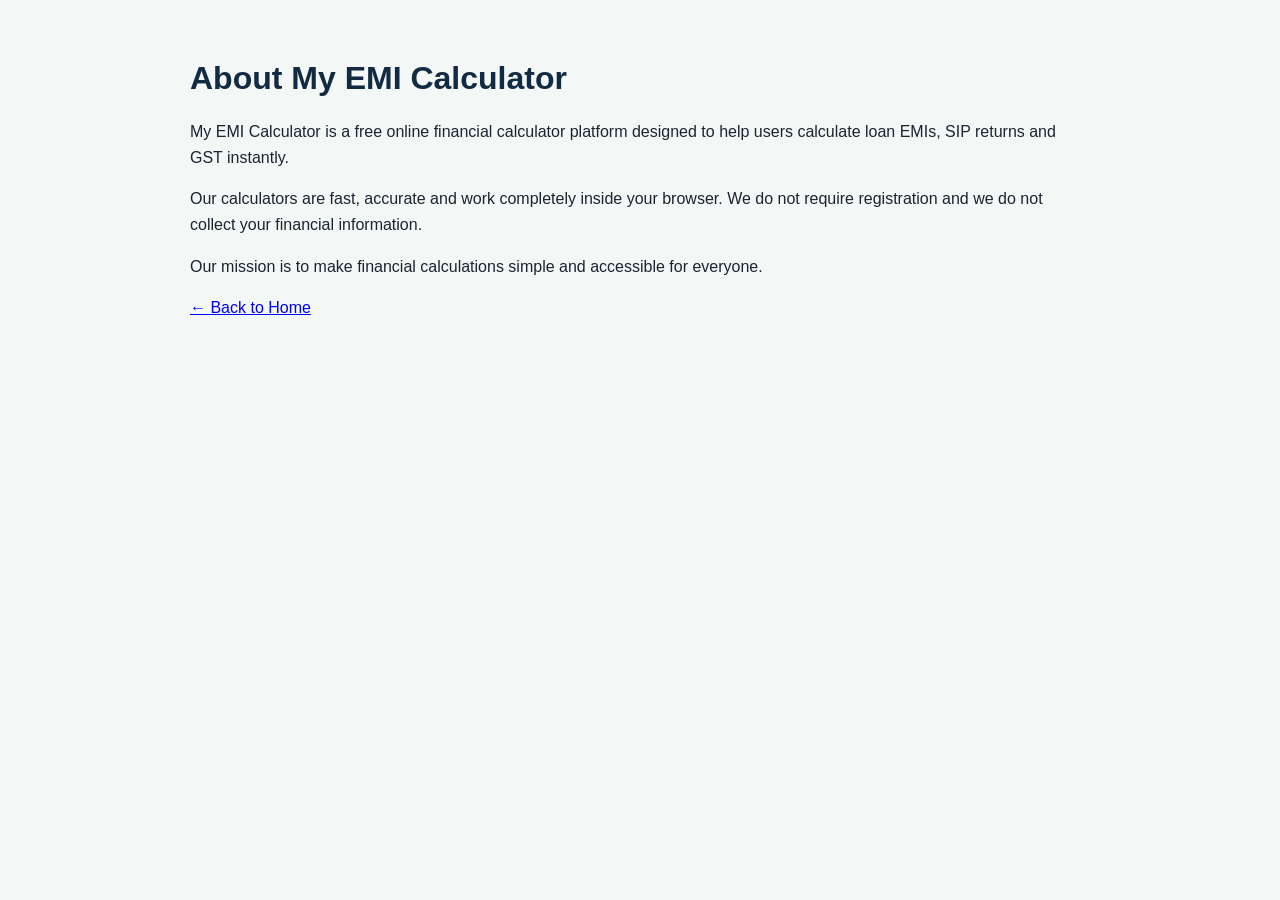
<file: about.html>
<!DOCTYPE html>
<html lang="en">
<head>
<meta charset="UTF-8">
<meta name="viewport" content="width=device-width, initial-scale=1.0">
<title>About Us | My EMI Calculator</title>
<link rel="stylesheet" href="css/style.css">
</head>
<body>

<div style="max-width:900px;margin:auto;padding:30px;">
<h1>About My EMI Calculator</h1>

<p>My EMI Calculator is a free online financial calculator platform designed to help users calculate loan EMIs, SIP returns and GST instantly.</p>

<p>Our calculators are fast, accurate and work completely inside your browser. We do not require registration and we do not collect your financial information.</p>

<p>Our mission is to make financial calculations simple and accessible for everyone.</p>

<p><a href="index.html">← Back to Home</a></p>

</div>

</body>
</html>
</file>
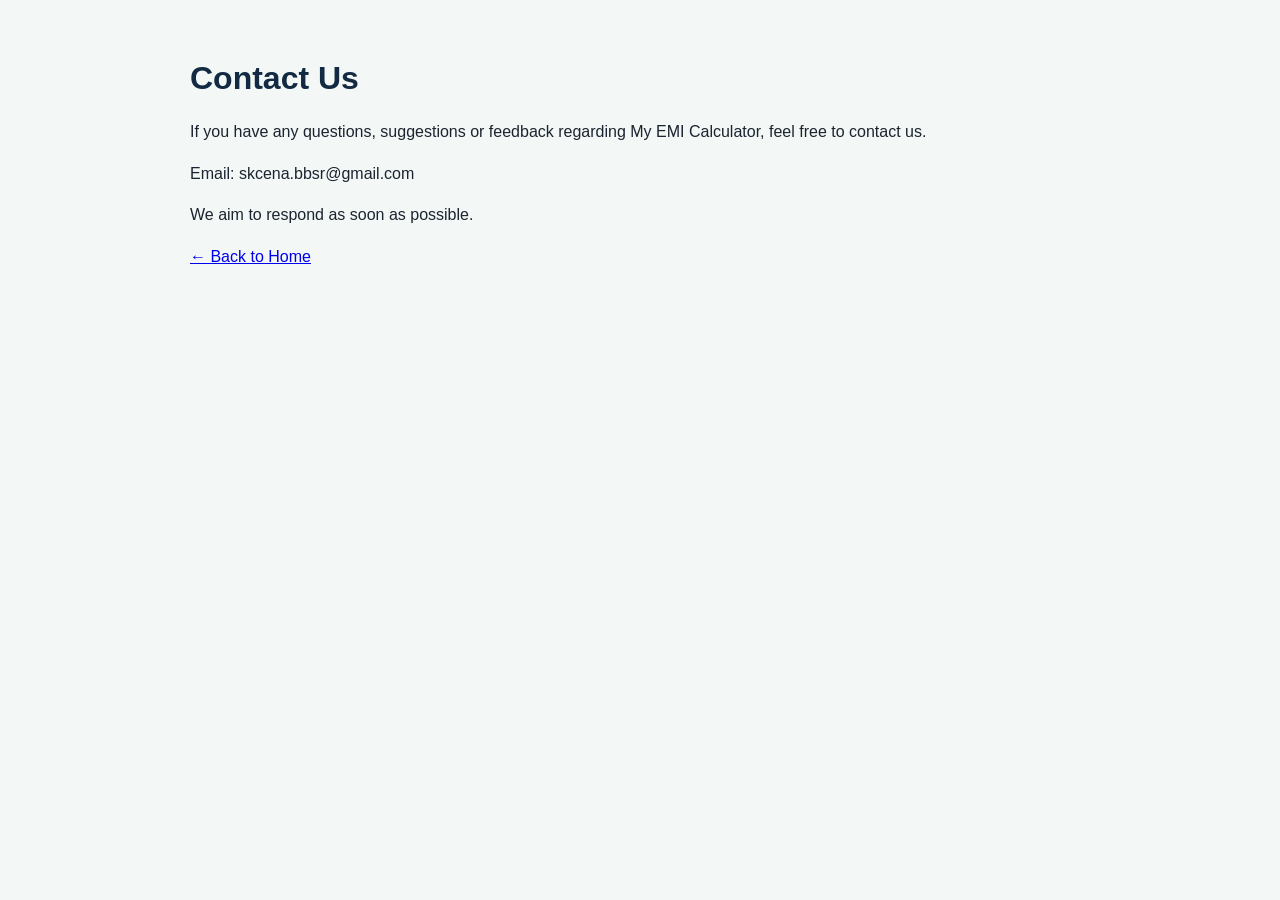
<file: contact.html>
<!DOCTYPE html>
<html lang="en">
<head>
<meta charset="UTF-8">
<meta name="viewport" content="width=device-width, initial-scale=1.0">
<title>Contact Us | My EMI Calculator</title>
<link rel="stylesheet" href="css/style.css">
</head>
<body>

<div style="max-width:900px;margin:auto;padding:30px;">
<h1>Contact Us</h1>

<p>If you have any questions, suggestions or feedback regarding My EMI Calculator, feel free to contact us.</p>

<p>Email: skcena.bbsr@gmail.com</p>

<p>We aim to respond as soon as possible.</p>

<p><a href="index.html">← Back to Home</a></p>
</div>

</body>
</html>
</file>
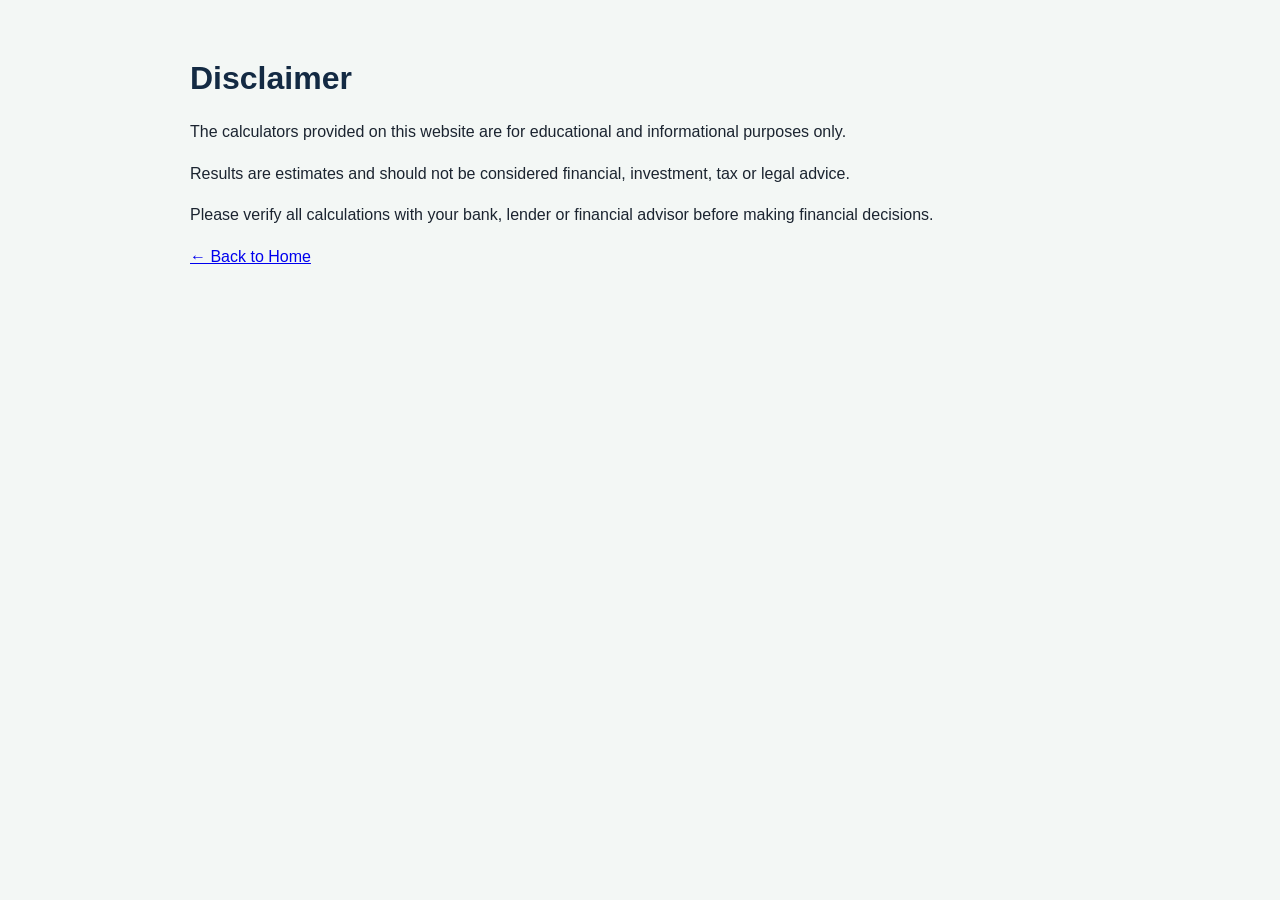
<file: disclaimer.html>
<!DOCTYPE html>
<html lang="en">
<head>
<meta charset="UTF-8">
<meta name="viewport" content="width=device-width, initial-scale=1.0">
<title>Disclaimer | My EMI Calculator</title>
<link rel="stylesheet" href="css/style.css">
</head>
<body>

<div style="max-width:900px;margin:auto;padding:30px;">
<h1>Disclaimer</h1>

<p>The calculators provided on this website are for educational and informational purposes only.</p>

<p>Results are estimates and should not be considered financial, investment, tax or legal advice.</p>

<p>Please verify all calculations with your bank, lender or financial advisor before making financial decisions.</p>

<p><a href="index.html">← Back to Home</a></p>
</div>

</body>
</html>
</file>
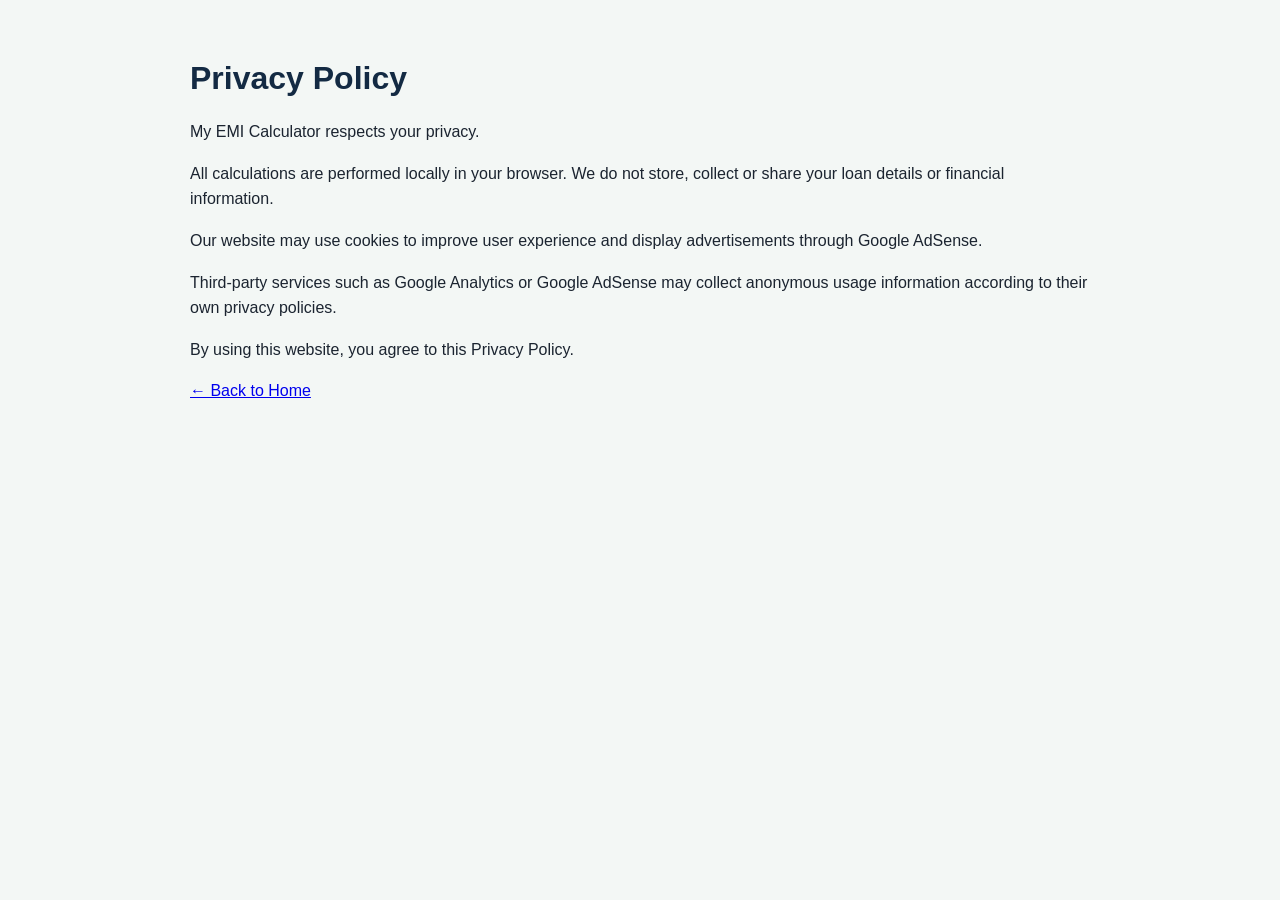
<file: privacy.html>
<!DOCTYPE html>
<html lang="en">
<head>
<meta charset="UTF-8">
<meta name="viewport" content="width=device-width, initial-scale=1.0">
<title>Privacy Policy | My EMI Calculator</title>
<link rel="stylesheet" href="css/style.css">
</head>
<body>

<div style="max-width:900px;margin:auto;padding:30px;">
<h1>Privacy Policy</h1>

<p>My EMI Calculator respects your privacy.</p>

<p>All calculations are performed locally in your browser. We do not store, collect or share your loan details or financial information.</p>

<p>Our website may use cookies to improve user experience and display advertisements through Google AdSense.</p>

<p>Third-party services such as Google Analytics or Google AdSense may collect anonymous usage information according to their own privacy policies.</p>

<p>By using this website, you agree to this Privacy Policy.</p>

<p><a href="index.html">← Back to Home</a></p>
</div>

</body>
</html>
</file>
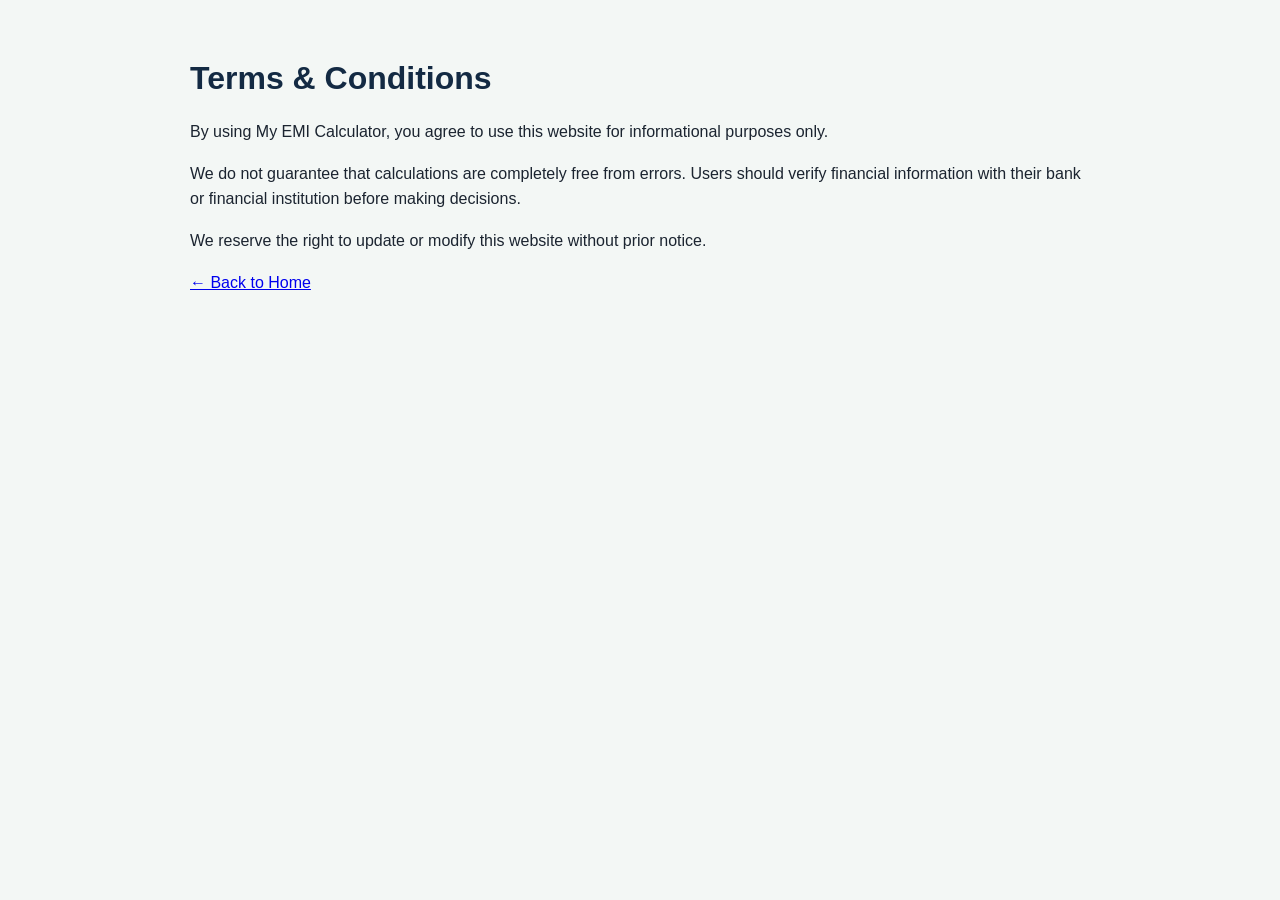
<file: terms.html>
<!DOCTYPE html>
<html lang="en">
<head>
<meta charset="UTF-8">
<meta name="viewport" content="width=device-width, initial-scale=1.0">
<title>Terms & Conditions | My EMI Calculator</title>
<link rel="stylesheet" href="css/style.css">
</head>
<body>

<div style="max-width:900px;margin:auto;padding:30px;">
<h1>Terms & Conditions</h1>

<p>By using My EMI Calculator, you agree to use this website for informational purposes only.</p>

<p>We do not guarantee that calculations are completely free from errors. Users should verify financial information with their bank or financial institution before making decisions.</p>

<p>We reserve the right to update or modify this website without prior notice.</p>

<p><a href="index.html">← Back to Home</a></p>
</div>

</body>
</html>
</file>
<file: css/style.css>
/* Skeleton Loading Screen — shown until JS finishes initializing, then faded out */
#load-skeleton { position: fixed; inset: 0; z-index: 9999; background: var(--bg); display: flex; flex-direction: column; transition: opacity 0.35s ease, visibility 0.35s ease; }
#load-skeleton.hidden { opacity: 0; visibility: hidden; pointer-events: none; }
.sk-header { height: 68px; background: var(--navy-dark); }
.sk-container { max-width: 1200px; margin: 24px auto; width: 100%; padding: 0 20px; display: grid; grid-template-columns: 1fr 1fr; gap: 24px; }
@media(max-width: 768px) { .sk-container { grid-template-columns: 1fr; } }
.sk-card { height: 320px; border-radius: 10px; background: linear-gradient(90deg, var(--card-bg) 25%, var(--line) 50%, var(--card-bg) 75%); background-size: 200% 100%; animation: sk-shimmer 1.4s ease-in-out infinite; }
@keyframes sk-shimmer { 0% { background-position: 200% 0; } 100% { background-position: -200% 0; } }

:root {
/* Light Theme */
--bg: #F3F7F5; --card-bg: #FFFFFF; --navy: #132A43; --navy-dark: #0B1D30;
--mint-bg: #E2F7EE; --mint: #0E9F6E; --mint-dark: #0B7E58;
--ink: #1B2430; --ink-soft: #5B6472; --line: #DDE4E0; --danger: #C1432E;
--donut-track: rgba(19,42,67,0.06); --text-heading: #132A43;
}

[data-theme="dark"] {
/* Dark Theme */
--bg: #111A15; --card-bg: #1A261F; --navy: #34D399; --navy-dark: #0A120D;
--mint-bg: #1F362A; --mint: #4ADE80; --mint-dark: #6EE7B7;
--ink: #E8F0EB; --ink-soft: #A3B5AA; --line: #2D4236; --danger: #EF4444;
--donut-track: rgba(255, 255, 255, 0.08); --text-heading: #FFFFFF;
}

{ box-sizing: border-box; margin: 0; padding: 0; }
body { font-family: 'Inter', sans-serif; background: var(--bg); color: var(--ink); line-height: 1.6; padding-bottom: 40px; transition: background 0.4s ease, color 0.4s ease; overflow-x: hidden; }
h1, h2, h3, h4 { font-family: 'Sora', sans-serif; color: var(--text-heading); line-height: 1.2; transition: color 0.4s ease; }
.mono { font-family: 'IBM Plex Mono', monospace; font-variant-numeric: tabular-nums; }


/* Scroll Header Styles */
header { background: var(--navy-dark); color: white; padding: 16px 20px; border-bottom: 1px solid var(--line); transition: all 0.4s cubic-bezier(0.16, 1, 0.3, 1); position: sticky; top: 0; z-index: 1000; }
header.scrolled { box-shadow: 0 10px 30px rgba(0,0,0,0.3); padding: 12px 20px; background: rgba(11, 29, 48, 0.95); backdrop-filter: blur(10px); }

.header-content { max-width: 1200px; margin: 0 auto; display: flex; flex-wrap: wrap; align-items: center; justify-content: space-between; gap: 16px; }
.logo { display: flex; align-items: center; gap: 8px; font-family: 'Sora', sans-serif; font-weight: 700; font-size: 1.2rem; cursor:pointer; color: white; }
.logo-icon { background: var(--mint); color: var(--navy-dark); width: 24px; height: 24px; display: flex; align-items: center; justify-content: center; border-radius: 4px; font-size: 1rem; font-weight: 800;}
.nav-tabs { display: flex; gap: 8px; flex-wrap: wrap; }
.nav-tab { padding: 6px 12px; border-radius: 20px; font-size: 0.85rem; font-weight: 500; color: #A0ABC0; cursor: pointer; transition: all 0.3s ease; border:none; background:transparent; }
.nav-tab:hover { color: white; transform: translateY(-1px); }
.nav-tab.active { background: var(--mint); color: var(--navy-dark); font-weight: 600; transform: none; }

/* Select and Buttons */
#currency-select { padding: 6px; border-radius: 6px; border: 1px solid var(--line); font-family: inherit; background: var(--bg); color: var(--text-heading); font-weight: 600; outline: none; transition: all 0.3s ease; }
.theme-toggle { background: transparent; border: none; font-size: 1.2rem; cursor: pointer; padding: 4px; filter: grayscale(1) brightness(2); transition: transform 0.3s ease; }
.theme-toggle:hover { transform: rotate(15deg) scale(1.1); }

/* Language Selector */
.lang-select-wrapper { display: flex; align-items: center; gap: 6px; padding: 6px 10px 6px 8px; border-radius: 6px; border: 1px solid var(--line); background: var(--bg); transition: all 0.3s ease; }
.lang-select-wrapper:hover { border-color: var(--mint); }
.lang-globe { font-size: 1rem; line-height: 1; filter: grayscale(0.15); }
#lang-select { border: none; background: transparent; color: var(--text-heading); font-weight: 600; font-family: inherit; outline: none; cursor: pointer; padding: 0; appearance: none; -webkit-appearance: none; }
#lang-select option { background: var(--card-bg); color: var(--text-heading); }
[dir="rtl"] .lang-globe { order: 2; }
[dir="rtl"] #lang-select { order: 1; }
@media (max-width: 480px) { .lang-select-wrapper span.lang-globe + select#lang-select { max-width: 78px; } }

.container { max-width: 1200px; margin: 0 auto; padding: 20px; }
.grid { display: grid; grid-template-columns: 1fr 1fr; gap: 24px; align-items: start; }
@media(max-width: 768px) { .grid { grid-template-columns: 1fr; } }
.mt-2 { margin-top: 8px; } .mt-4 { margin-top: 24px; } .mb-2 { margin-bottom: 8px; } .mb-4 { margin-bottom: 24px; }
hr { border: 0; border-top: 1px solid var(--line); margin: 32px 0; transition: border-color 0.4s ease; }
.error-text { color: var(--danger); font-size: 0.85rem; font-weight: 500; margin-top: 4px; display: none; }

.ledger-card { background: var(--card-bg); border: 1px solid var(--line); border-radius: 10px; padding: 24px; position: relative; box-shadow: 0 4px 12px rgba(0,0,0,0.02); transition: background 0.4s ease, border-color 0.4s ease, transform 0.3s ease, box-shadow 0.3s ease; }
.ledger-card.linkable { cursor: pointer; }
.ledger-card.linkable:hover { transform: translateY(-4px); box-shadow: 0 12px 24px rgba(0,0,0,0.08); }
.ledger-card::before { content: ""; position: absolute; left: 0; top: 0; bottom: 0; width: 4px; background-image: linear-gradient(to bottom, var(--mint) 50%, transparent 50%); background-size: 4px 16px; border-top-left-radius: 10px; border-bottom-left-radius: 10px; }
.ad-slot { border: 1px dashed var(--line); background: var(--donut-track); width: 100%; min-height: 90px; margin: 24px 0; display: flex; align-items: center; justify-content: center; border-radius: 8px; content-visibility: auto; contain-intrinsic-size: 90px; }

/* Speed: browser can skip layout/paint work for off-screen page views until they're scrolled/switched into view */
.page-view:not(.active) { content-visibility: hidden; }

.sticky-col { position: sticky; top: 90px; }

.input-group { margin-bottom: 20px; }
.input-header { display: flex; justify-content: space-between; align-items: baseline; margin-bottom: 8px; }
.input-header label { font-weight: 600; font-size: 0.95rem; color: var(--text-heading); transition: color 0.4s ease; }
.value-box-wrapper { display: flex; align-items: center; background: var(--mint-bg); border-radius: 6px; padding: 4px 12px; transition: background 0.4s ease; }
.currency-symbol { font-weight: 700; color: var(--mint-dark); margin-right: 4px; }
.value-box { background: transparent; border: none; outline: none; font-size: 1.1rem; font-weight: 700; color: var(--mint-dark); text-align: right; width: 120px; font-family: 'IBM Plex Mono', monospace; }
.slider-container { position: relative; width: 100%; padding-top: 8px; }
input[type=range] { -webkit-appearance: none; width: 100%; background: transparent; }
input[type=range]:focus { outline: none; }
input[type=range]::-webkit-slider-runnable-track { width: 100%; height: 6px; cursor: pointer; background: var(--line); border-radius: 3px; transition: background 0.4s ease;}
input[type=range]::-webkit-slider-thumb { border: 2px solid var(--mint); height: 20px; width: 20px; border-radius: 50%; background: var(--card-bg); cursor: pointer; -webkit-appearance: none; margin-top: -7px; box-shadow: 0 2px 5px rgba(0,0,0,0.2); transition: transform 0.1s ease; }
input[type=range]::-webkit-slider-thumb:active { transform: scale(1.15); }

.hero-display { background: var(--navy-dark); color: white; padding: 24px; border-radius: 10px; text-align: center; margin-bottom: 24px; border: 1px solid var(--line); transition: background 0.4s ease, border-color 0.4s ease; }
.hero-display h3 { color: var(--mint); margin-bottom: 8px; font-size: 1rem; font-family: 'Inter', sans-serif; }
.hero-amount { font-size: 2.5rem; }
.result-row { display: flex; justify-content: space-between; padding: 12px 0; border-bottom: 1px solid var(--line); transition: border-color 0.4s ease; }
.result-row:last-child { border-bottom: none; }
.result-label { color: var(--ink-soft); transition: color 0.4s ease; }
.result-value { font-weight: 600; color: var(--text-heading); transition: color 0.4s ease; }

.chart-container { position: relative; width: 100%; max-width: 280px; margin: 0 auto; display: flex; flex-direction: column; align-items: center; }
canvas { max-width: 100%; transition: opacity 0.3s ease; }
.chart-hint { font-size: 0.8rem; color: var(--ink-soft); margin-top: 8px; text-align: center; }

.btn-group { display: flex; gap: 8px; background: var(--bg); padding: 4px; border-radius: 8px; width: max-content; transition: background 0.4s ease; }
.btn-toggle { padding: 6px 12px; border: none; background: transparent; border-radius: 6px; cursor: pointer; font-weight: 500; font-size: 0.85rem; color: var(--ink-soft); transition: all 0.3s ease; }
.btn-toggle.active { background: var(--card-bg); color: var(--text-heading); box-shadow: 0 2px 6px rgba(0,0,0,0.08); }

.btn-action-group { display: flex; gap: 12px; margin-top: 24px; justify-content: center; flex-wrap: wrap; }
.btn-whatsapp { background: #25D366; color: white; padding: 8px 16px; border-radius: 6px; border: none; font-weight: 600; cursor: pointer; font-size: 0.85rem; transition: all 0.3s ease; box-shadow: 0 2px 6px rgba(37,211,102,0.3); }
.btn-whatsapp:hover { background: #1EBE5C; transform: translateY(-2px); box-shadow: 0 4px 12px rgba(37,211,102,0.4); }
.btn-sec { background: var(--bg); border: 1px solid var(--line); color: var(--text-heading); padding: 8px 16px; border-radius: 6px; font-weight: 600; cursor: pointer; font-size: 0.85rem; transition: all 0.3s ease; }
.btn-sec:hover { background: var(--line); transform: translateY(-2px); box-shadow: 0 4px 10px rgba(0,0,0,0.05); }

.table-wrapper { overflow-x: auto; max-height: 400px; overflow-y: auto; border: 1px solid var(--line); border-radius: 8px; margin-top: 16px; transition: border-color 0.4s ease; }
table { width: 100%; border-collapse: collapse; text-align: right; font-size: 0.85rem; }
th, td { padding: 12px 10px; border-bottom: 1px solid var(--line); transition: border-color 0.4s ease, color 0.4s ease; color: var(--text-heading); }
th { background: var(--mint-bg); color: var(--mint-dark); position: sticky; top: 0; font-weight: 700; transition: background 0.4s ease; z-index: 10; }
th:first-child, td:first-child { text-align: left; }

.winner-box { background: var(--mint-bg); border: 1px solid var(--mint); padding: 20px; border-radius: 10px; text-align: center; margin-top: 24px; transition: background 0.4s ease; box-shadow: 0 4px 15px rgba(14,159,110,0.1); }

/* --- HERO PARALLAX SCROLL FADE --- */
.hero-fade { transition: opacity 0.1s linear, transform 0.1s linear; will-change: opacity, transform; }

/* --- SCATTERED ASSEMBLY ANIMATIONS --- */
@keyframes flyInLeft { 0% { opacity: 0; transform: translate(-60px, 10px) rotate(-3deg); } 100% { opacity: 1; transform: translate(0, 0) rotate(0); } }
@keyframes flyInRight { 0% { opacity: 0; transform: translate(60px, 10px) rotate(3deg); } 100% { opacity: 1; transform: translate(0, 0) rotate(0); } }
@keyframes flyInTop { 0% { opacity: 0; transform: translate(0, -40px) scale(0.95); } 100% { opacity: 1; transform: translate(0, 0) scale(1); } }
@keyframes flyInBottom { 0% { opacity: 0; transform: translate(0, 40px) scale(0.95); } 100% { opacity: 1; transform: translate(0, 0) scale(1); } }
@keyframes flyScale { 0% { opacity: 0; transform: scale(0.7); } 100% { opacity: 1; transform: scale(1); } }

.page-view { display: none; }
.page-view.active { display: block; }

.assemble .anim-left, .assemble .anim-right, .assemble .anim-top, .assemble .anim-bottom, .assemble .anim-scale { opacity: 0; }
.assemble .anim-left { animation: flyInLeft 0.7s cubic-bezier(0.16, 1, 0.3, 1) forwards; }
.assemble .anim-right { animation: flyInRight 0.7s cubic-bezier(0.16, 1, 0.3, 1) forwards; }
.assemble .anim-top { animation: flyInTop 0.7s cubic-bezier(0.16, 1, 0.3, 1) forwards; }
.assemble .anim-bottom { animation: flyInBottom 0.7s cubic-bezier(0.16, 1, 0.3, 1) forwards; }
.assemble .anim-scale { animation: flyScale 0.7s cubic-bezier(0.16, 1, 0.3, 1) forwards; }

.assemble .d-1 { animation-delay: 0.05s; } .assemble .d-2 { animation-delay: 0.15s; }
.assemble .d-3 { animation-delay: 0.25s; } .assemble .d-4 { animation-delay: 0.35s; }
.assemble .d-5 { animation-delay: 0.45s; }

.init-load header { animation: flyInTop 0.8s cubic-bezier(0.16, 1, 0.3, 1) forwards; }

@media print {
header, .nav-tabs, .ad-slot, .btn-action-group, .btn-group, .chart-hint, .slider-container, hr, .theme-toggle, select, .hero-fade, .lang-select-wrapper { display: none !important; }
body { background: white !important; color: black !important; }
.ledger-card { border: none !important; box-shadow: none !important; padding: 0 !important; }
.container { padding: 0 !important; }
.grid { display: block; }
.sticky-col { position: static; margin-bottom: 40px; }
.table-wrapper { max-height: none; overflow: visible; border: none; margin-top: 30px; }
th { background: #f0f0f0 !important; color: black !important; border-bottom: 2px solid #000 !important; }
td { border-bottom: 1px solid #ddd !important; }
h1, h2, h3, h4, .result-value, td { color: black !important; }
canvas { max-width: 200px !important; margin-bottom: 20px; }
.anim-left, .anim-right, .anim-top, .anim-bottom, .anim-scale { opacity: 1 !important; animation: none !important; transform: none !important; }
}
/* Premium Floating Buttons /
.btn-action-group { display: flex; gap: 12px; margin-top: 24px; justify-content: center; flex-wrap: wrap; }
.btn-float {
display: flex; align-items: center; gap: 8px; padding: 12px 20px;
border-radius: 50px; border: none; font-weight: 600; cursor: pointer;
transition: all 0.3s cubic-bezier(0.175, 0.885, 0.32, 1.275);
box-shadow: 0 4px 15px rgba(0,0,0,0.1);
}
.btn-float:active { transform: scale(0.92); } / Click Effect */
.btn-wp { background: #25D366; color: white; }
.btn-pdf { background: var(--card-bg); color: var(--navy); border: 1px solid var(--line); }
.btn-csv { background: var(--navy); color: white; }


.site-footer{
    background:#0f172a;
    color:#d1d5db;
    margin-top:70px;
    padding:50px 20px 20px;
}

.footer-container{
    max-width:1200px;
    margin:auto;
    display:grid;
    grid-template-columns:repeat(auto-fit,minmax(220px,1fr));
    gap:35px;
}

.footer-logo{
    width:60px;
    height:60px;
    border-radius:50%;
    margin-bottom:15px;
}

.footer-brand h3{
    color:#fff;
    margin-bottom:10px;
}

.footer-brand p{
    color:#cbd5e1;
    line-height:1.8;
    font-size:15px;
}

.footer-links h4{
    color:#fff;
    margin-bottom:15px;
}

.footer-links a{
    display:block;
    color:#cbd5e1;
    text-decoration:none;
    margin:10px 0;
    transition:.3s;
}

.footer-links a:hover{
    color:#10b981;
    padding-left:6px;
}

.footer-bottom{
    border-top:1px solid rgba(255,255,255,.12);
    margin-top:35px;
    padding-top:20px;
    text-align:center;
    color:#94a3b8;
}

details{
margin:15px 0;
border:1px solid var(--line);
padding:15px;
border-radius:8px;
background:var(--card-bg);
}

summary{
cursor:pointer;
font-weight:700;
color:var(--text-heading);
}

details p{
margin-top:12px;
line-height:1.8;
}

section ul,
section ol{
margin-left:22px;
line-height:2;
}

section h2{
margin-top:35px;
margin-bottom:15px;
}

section p{
line-height:1.9;
margin-bottom:15px;
}
</file>
